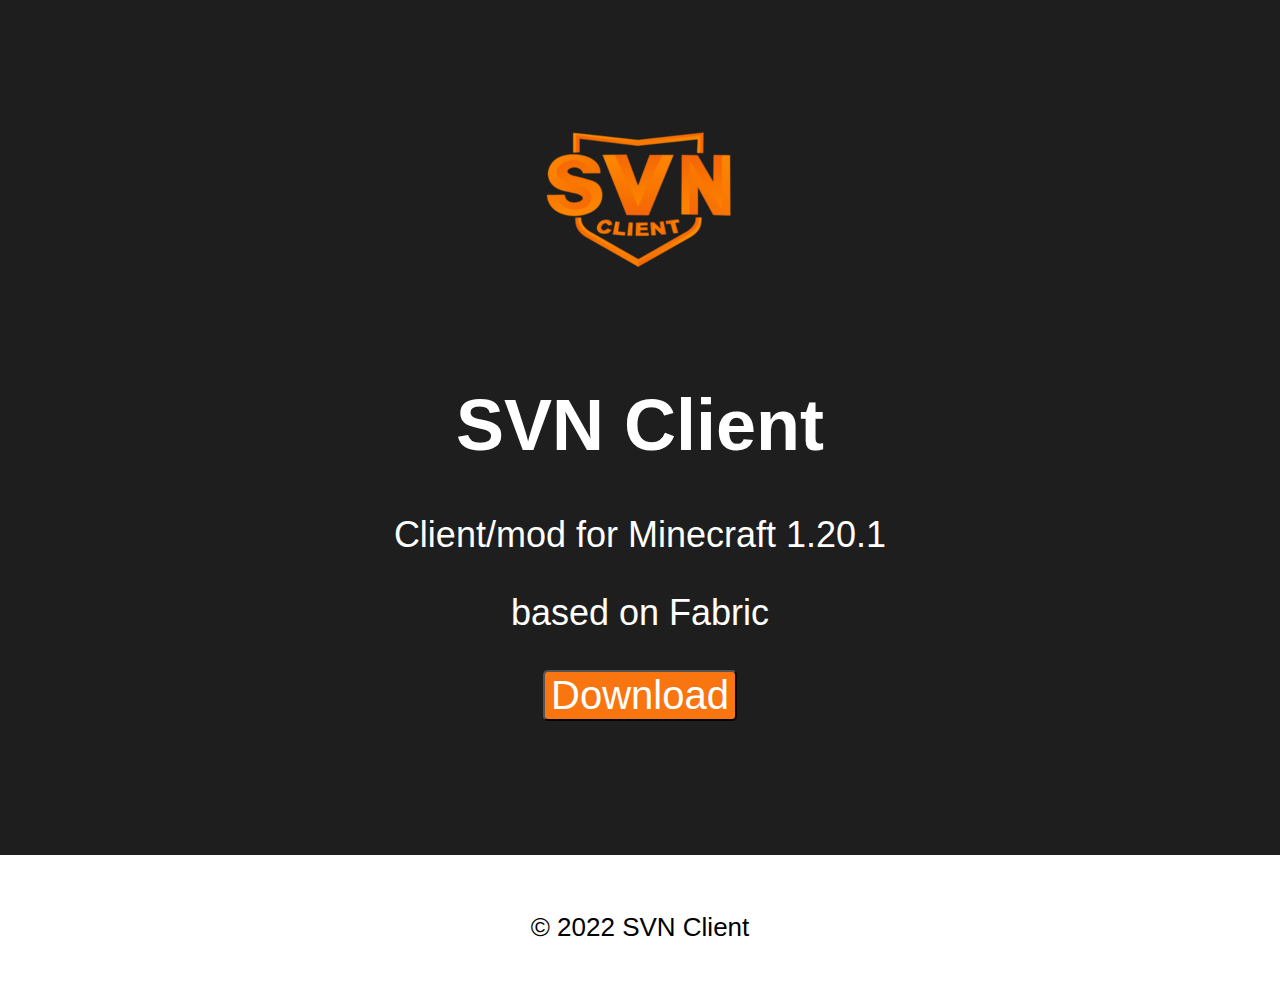
<file: index.html>
<!DOCTYPE html>
<html lang="en">
    <head>
        <title>SVN Client</title>
        <link rel="icon" href="favicon.ico"/>
        <link rel="stylesheet" href="style.css"/>
        <meta charset="UTF-8"/>
    </head>
    <body>
        <img src="logo.png" class="logo" oncontextmenu="return false"/>
        <h1 class="title">SVN Client</h1>
        <p>Client/mod for Minecraft 1.20.1</p>
        <p>based on Fabric</p>
        <a href="https://svenson441.github.io/svnclientmc/download/SVNClient_Installer.jar">
            <button id="downloadBtn">Download</button>
        </a>
        <br>
        <br>
        <br>
        <footer>
            <div class="footer-content"/>
                <br>
                <p>© 2022 SVN Client</p>
                <br>
            </div>
        </footer>
    </body>
</html>
</file>
<file: style.css>
body {
    background-color: rgb(30, 30, 30);
    color: white;
    font-size: 36px;
    text-align: center;
    margin: 0;
    margin-top: 80px;
    font-family: Arial;
}

.logo, title {
    margin-left: auto;
    margin-right: auto;
    display: table;
}

button {
    background-color: rgb(249, 117, 15);
    color: white;
    border-radius: 5px;
    font-size: 40px;
    font-family: Arial;
}

.footer-content {
    background-color: rgb(255, 255, 255);
    text-align: center;
    font-family: Arial;
    margin: 0;
    margin-top: 50px;
    margin-bottom: 0px;
    color: black;
    font-size: 26px;
}
</file>
